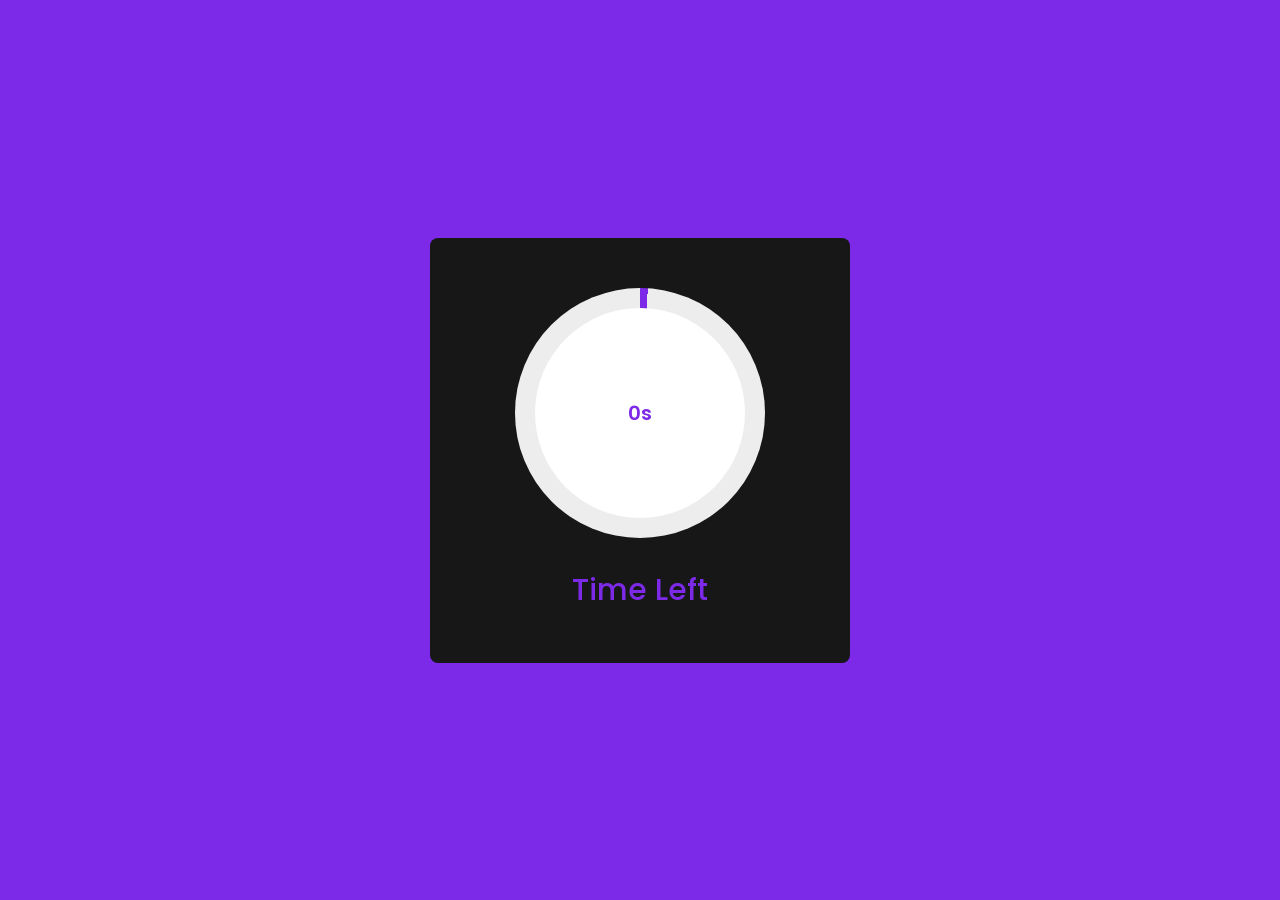
<file: index.html>
<!DOCTYPE html>
    <html lang="en">
    <head>
        <meta charset="UTF-8">
        <meta http-equiv="X-UA-Compatible" content="IE=edge">
        <meta name="viewport" content="width=device-width, initial-scale=1.0">
        <title> Circular Progress Bar </title>

        <!-- CSS -->
        <link rel="stylesheet" href="style.css">
                                        
    </head>
    <body>
        <div class="container">
            <div class="circular-progress">
                <span class="progress-value">0s</span>
            </div>

            <span class="text">Time Left</span>
        </div>

        <!-- JavaScript -->
        <script src="app.js"></script>
    </body>
</html>
</file>
<file: style.css>
/* Google Fonts - Poppins */
@import url('https://fonts.googleapis.com/css2?family=Poppins:wght@300;400;500;600;700&display=swap');

*{
    margin: 0;
    padding: 0;
    box-sizing: border-box;
    font-family: 'Poppins', sans-serif;
}
body{
    height: 100vh;
    display: flex;
    align-items: center;
    justify-content: center;
    background: #7d2ae8;
}
.container{
    display: flex;
    width: 420px;
    padding: 50px 0;
    border-radius: 8px;
    background: #171717;
    row-gap: 30px;
    flex-direction: column;
    align-items: center;
}
.circular-progress{
    position: relative;
    height: 250px;
    width: 250px;
    border-radius: 50%;
    background: conic-gradient(#7d2ae8 3.6deg, #ededed 0deg);
    display: flex;
    align-items: center;
    justify-content: center;
}
.circular-progress::before{
    content: "";
    position: absolute;
    height: 210px;
    width: 210px;
    border-radius: 50%;
    background-color: #fff;
}
.progress-value{
    position: relative;
    font-size: 20px;
    font-weight: 600;
    color: #7d2ae8;
}
.text{
    font-size: 30px;
    font-weight: 500;
    color: #7d2ae8;
}
</file>
